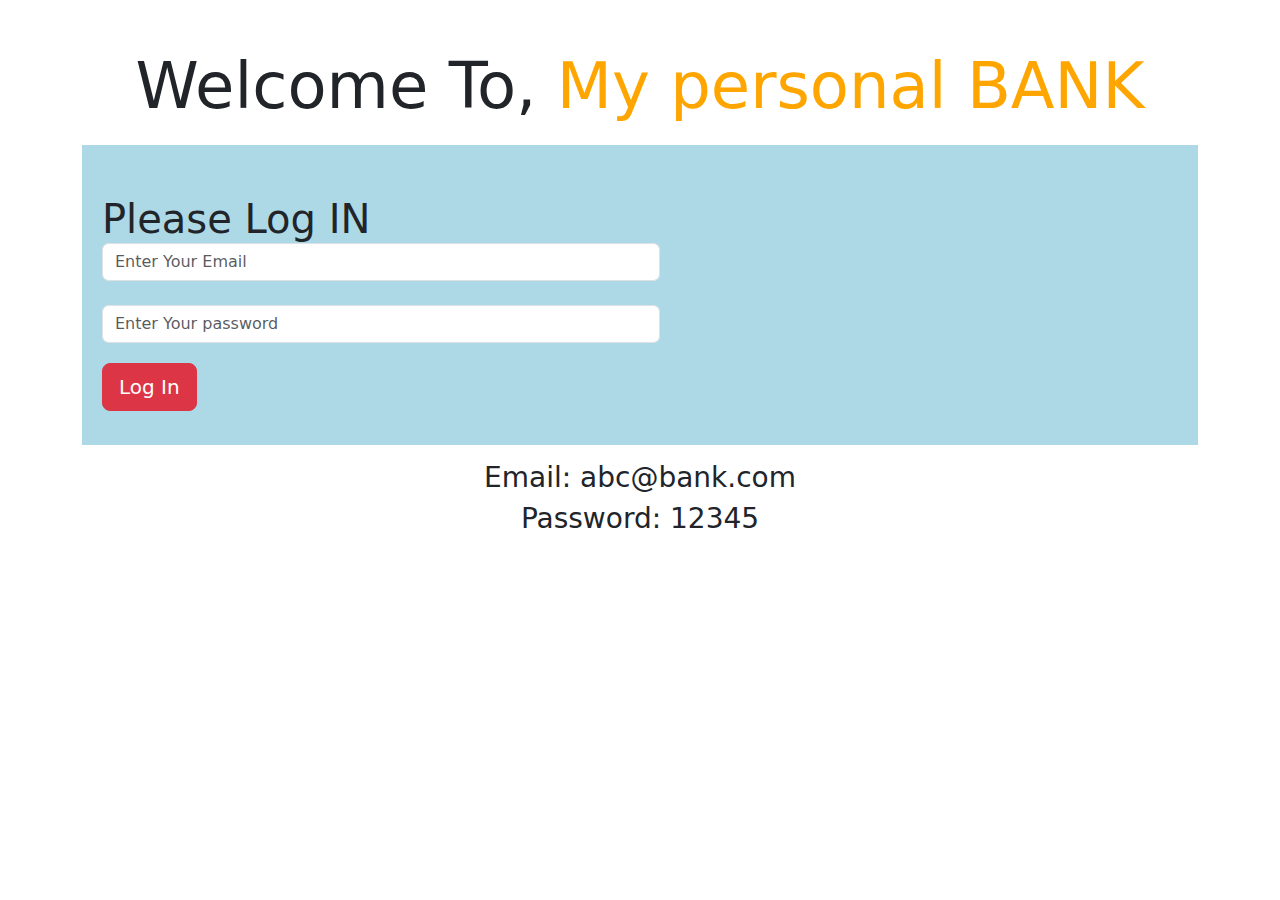
<file: index.html>
<!DOCTYPE html>
<html lang="en">
<head>
    <meta charset="UTF-8">
    <meta http-equiv="X-UA-Compatible" content="IE=edge">
    <meta name="viewport" content="width=device-width, initial-scale=1.0">
    <title>Personal Bank</title>

    <!-- CSS Link  -->
    <link rel="stylesheet" href="style.css">

    <!-- FavIcon Link  -->
    <link rel="shortcut icon" href="https://logos-download.com/wp-content/uploads/2016/06/Yes_Bank_logo.png" type="image/x-icon">

    <!-- Bootstrap Link  -->
    <link rel="stylesheet" href="https://cdn.jsdelivr.net/npm/bootstrap@5.2.0/dist/css/bootstrap.min.css">

</head>
<body>

    <div class="container">
        <div class="row">
            <div class="col-md-12 col-sm-12 col-12">
                <h1 class="display-3 text-center mt-5">Welcome To, <span style="color: orange;">My personal BANK</span></h1>
                <div class="login d-flex">
                   <div class="feild">
                    <h1 class="display-6">Please Log IN</h1>
                    <input id="email" class="form-control" type="email" placeholder="Enter Your Email">
                    <br>                   
                   <input id="password" class="form-control" type="password" placeholder="Enter Your password">
                   <button id="log-in" type="button" class="btn btn-danger btn-lg">Log In</button>
                   </div>
                </div>

            </div>
            
        </div>
    </div>

    <h3 class="text-center mt-3">Email: abc@bank.com</h3>
    <h3 class="text-center">Password: 12345</h3>


   <!-- Vanilla JavaScript  -->
   <script src="js/index.js"></script>



    <!-- JavaScript Link Bootstrap -->
    <script src="https://cdn.jsdelivr.net/npm/bootstrap@5.2.0/dist/js/bootstrap.bundle.min.js"></script>
    
</body>
</html>
</file>
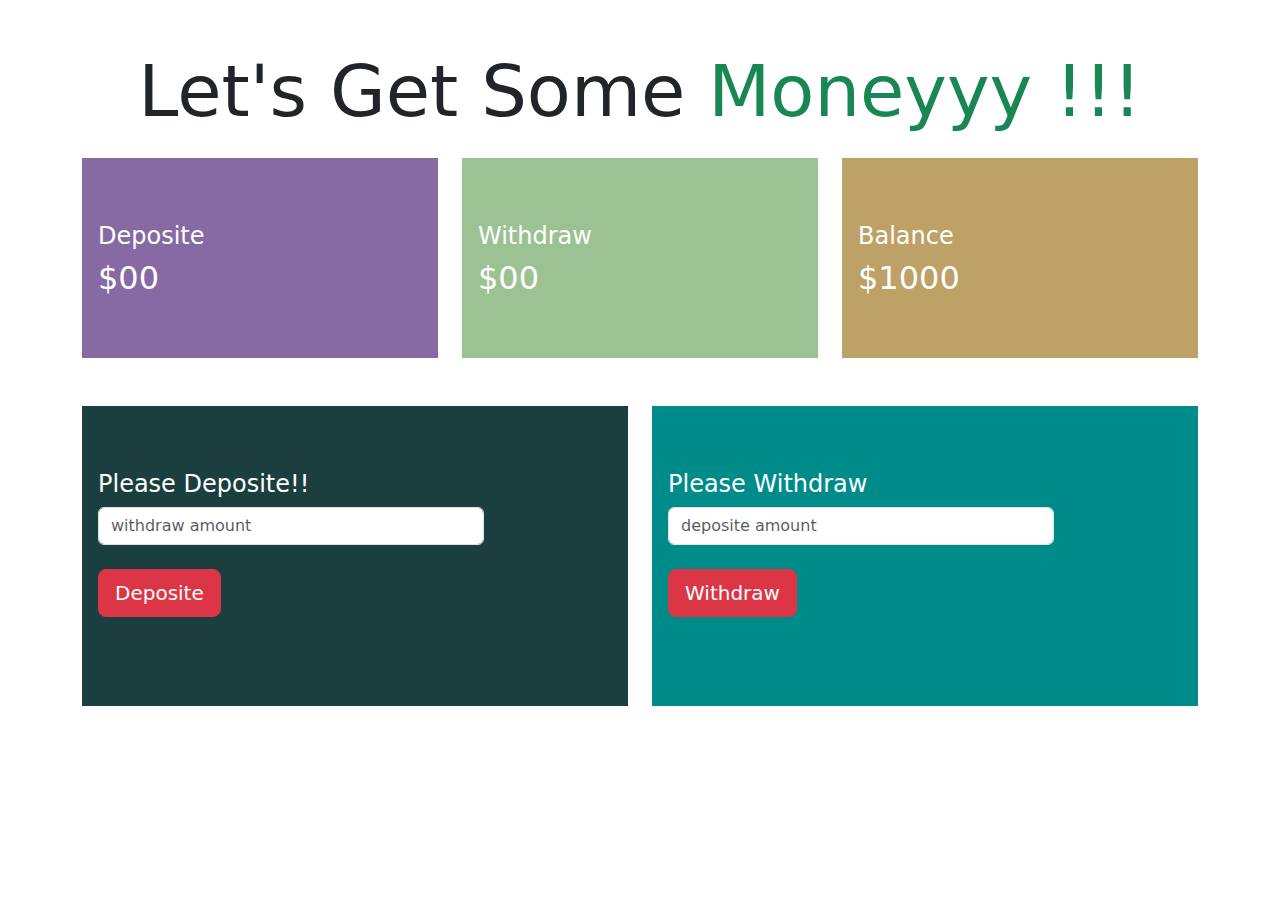
<file: bank.html>
<!DOCTYPE html>
<html lang="en">
<head>
    <meta charset="UTF-8">
    <meta http-equiv="X-UA-Compatible" content="IE=edge">
    <meta name="viewport" content="width=device-width, initial-scale=1.0">
    <title>My Bank</title>

    <!-- CSS Link  -->
    <link rel="stylesheet" href="bank.css">

    <!-- FavIcon Link  -->
    <link rel="shortcut icon" href="https://logos-download.com/wp-content/uploads/2016/06/Yes_Bank_logo.png" type="image/x-icon">

    <!-- Bootstrap Link  -->
    <link rel="stylesheet" href="https://cdn.jsdelivr.net/npm/bootstrap@5.2.0/dist/css/bootstrap.min.css">

</head>
<body>


    <div class="container">

        <h1 class="display-2 text-center mt-5">Let's Get Some <span class="text-success">Moneyyy !!!</span></h1>


        <!-- card Section  -->
        <!-- Deposite card  -->
        <div class="row mt-4">
            <div class="col-md-4 col-sm-6 col-12">
              <div class="card">
                <div class="card-body size">
                  <div class="mt-5 text-white">
                  <h4>Deposite</h4>
                  <h2>$<span id="deposite-amount">00</span></h2>
                  </div>
                </div>
              </div>
            </div>
          
        <!-- Withdraw Card  -->
            <div class="col-md-4 col-sm-6 col-12">
                <div class="card">
                  <div class="card-body size1">
                    <div class="mt-5 text-white">
                    <h4>Withdraw</h4>
                    <h2>$<span id="total-withdraw">00</span></h2>
                    </div>
                  </div>
                </div>
              </div>
        
        <!-- Balance Card  -->
              <div class="col-md-4 col-sm-6 col-12">
                <div class="card">
                  <div class="card-body size2">
                    <div class="mt-5 text-white">
                        <h4>Balance</h4>
                        <h2>$<span id="balance">1000</span></h2>
                    </div>                
                  </div>
                </div>
              </div>
          </div>

         <!-- Deposite And Withdraw button  -->
          <div class="row mt-5">
            <div class="col-md-6 col-sm-6 col-12">
                <div class="card">
                  <div class="card-body size4">
                    <div class="mt-5">
                        <h4 class="text-white">Please Deposite!!</h4>
                        <input id="depo" class="form-control w-75" type="text" placeholder="withdraw amount">
                        <br>
                        <button id="deposite" type="button" class="btn btn-danger btn-lg">Deposite</button>

                    </div>
                  </div>
                </div>
              </div>

            <div class="col-md-6 col-sm-6 col-12">
                <div class="card">
                  <div class="card-body size5">
                    <div class="mt-5">
                        <h4 class="text-white">Please Withdraw</h4>
                        <input id="withdraw-amount" class="form-control w-75" type="text" placeholder="deposite amount">
                        <br>
                        <button id="withdraw" type="button" class="btn btn-danger btn-lg">Withdraw</button>

                    </div>
                  </div>
                </div>
              </div>
          </div>

    </div>
      

    <script src="js/bank.js"></script>



      <!-- JavaScript Link Bootstrap -->
      <script src="https://cdn.jsdelivr.net/npm/bootstrap@5.2.0/dist/js/bootstrap.bundle.min.js"></script>
    
</body>
</html>
</file>
<file: style.css>
*{
    margin: 0px;
    padding: 0px;
}

.login{
    display: flex;
    background-color: lightblue;
    width: 100%;
    height: 300px;
    margin-top: 20px;
}
.feild{
    width: 100%;
    margin-top: 50px;
}
.feild input{
    width: 50%;
    margin: auto 20px;
}
.feild h1{
    margin: auto 20px;
}
.feild button{
    margin: 20px;
}
.card{
    border: none !important;
}
</file>
<file: bank.css>
.size{
    height: 200px;
    width: 100%;
    background-color: rgb(135, 105, 163);
}
.size1{
    height: 200px;
    width: 100%;
    background-color: rgb(156, 194, 148);
}
.size2{
    height: 200px;
    width: 100%;
    background-color: rgb(189, 161, 103);
}
.size4{
    height: 300px;
    width: 100%;
    background-color: rgb(27, 63, 63);
}
.size5{
    height: 300px;
    width: 100%;
    background-color: darkcyan;
}
.card{
    border: none !important;
}
</file>
